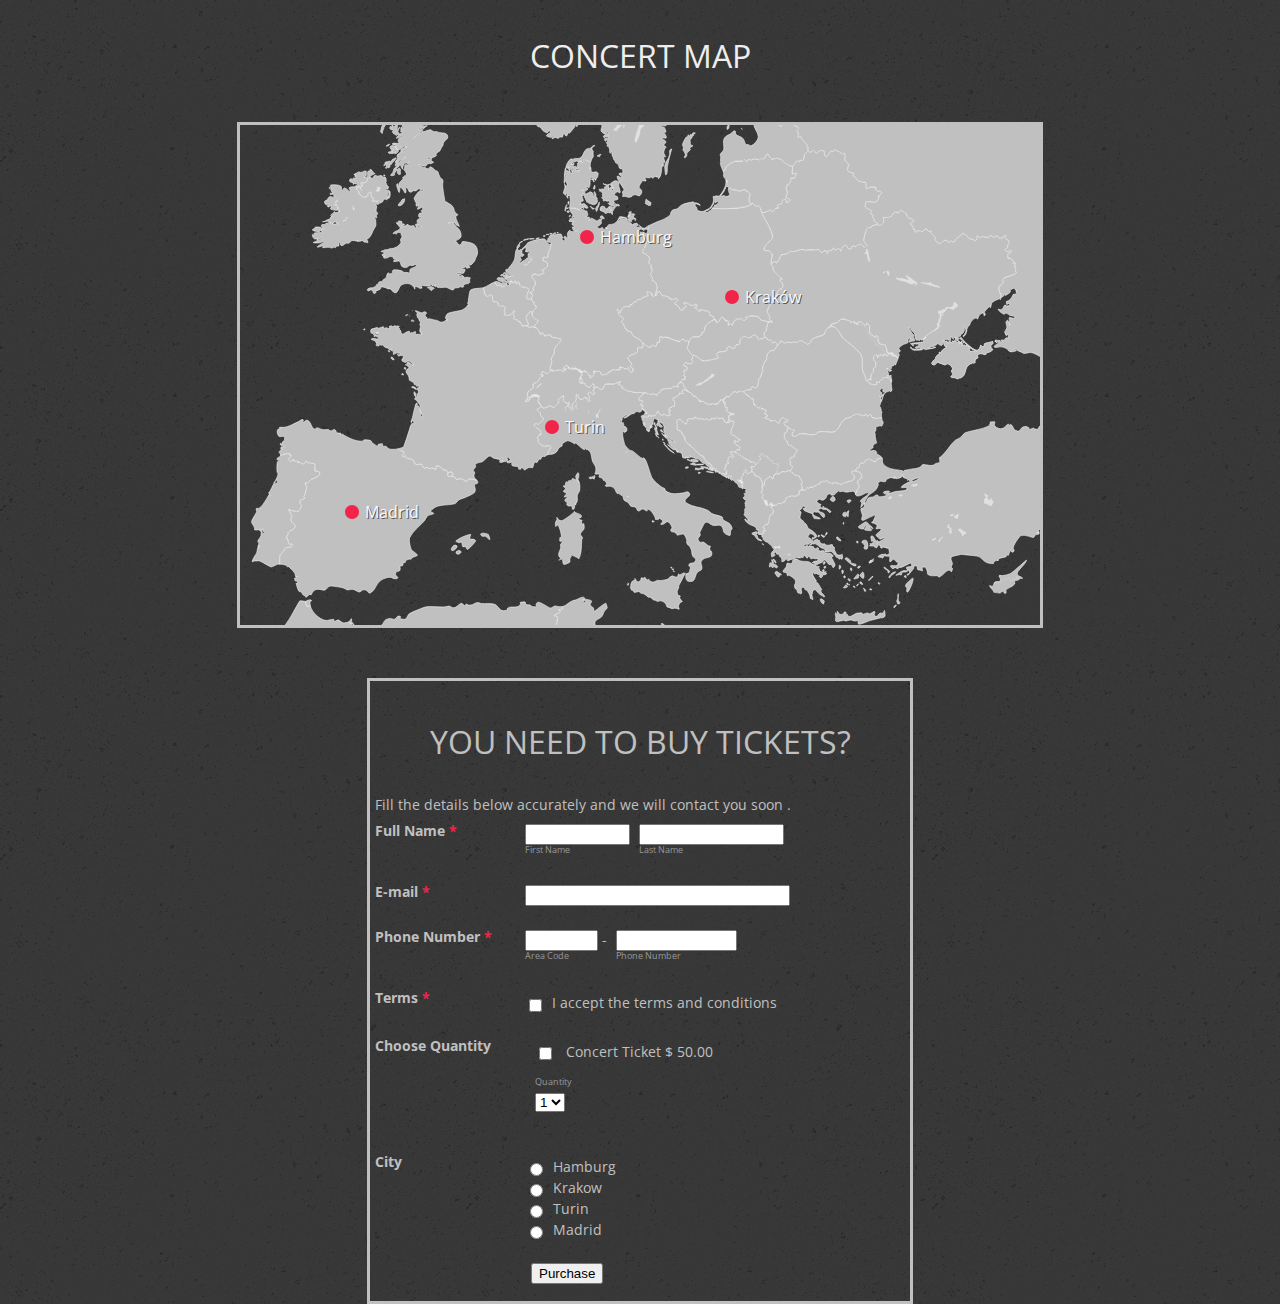
<file: css3-transitions-animations-practice/index.html>
<!DOCTYPE html>
<html>

<head>
    <title>CSS3 Transitions and Animations — Practice</title>
    <meta name="viewport" content="width=device-width, initial-scale=1.0" />
    <meta charset="utf-8" />
    <link href="css/reset.css" rel="stylesheet" />
    <link href="https://fonts.googleapis.com/css?family=Open+Sans:300" rel="stylesheet" />
    <link href="css/style.css" rel="stylesheet" />
    <link type="text/css" rel="stylesheet" href="https://cdn.jotfor.ms/css/styles/nova.css?3.3.18415" />
</head>

<body>
    <h2>Concert Map</h2>

    <div id="concert-map" class="concert-map">
        <div class="pin madrid">
            <span class="town">Madrid</span>
            <div class="popover">
                <p class="place">Wizink Center</p>
                <p class="date">October 7, 2017</p>
                <a class="button" href="#feedbackFormModal">Buy tickets</a>
            </div>
        </div>

        <div class="pin turin">
            <span class="town">Turin</span>
            <div class="popover">
                <p class="place">Pala Alpitour</p>
                <p class="date">October 14, 2017</p>
                <a class="button" href="#feedbackFormModal">Buy tickets</a>
            </div>
        </div>
        <div class="pin hamburg">
            <span class="town">Hamburg</span>
            <div class="popover">
                <p class="place">Barclaycard Arena</p>
                <p class="date">November 6, 2017</p>
                <a class="button" href="#feedbackFormModal">Buy tickets</a>
            </div>
        </div>
        <div class="pin krakow">
            <span class="town">Kraków</span>
            <div class="popover">
                <p class="place">Tauron Arena</p>
                <p class="date">November 12, 2017</p>
                <a class="button" href="#feedbackFormModal">Buy tickets</a>
            </div>
        </div>
    </div>


    <section id="feedbackFormModal">
    
    <form class="jotform-form" method="post" accept-charset="utf-8" autocomplete="on">

        <div role="dialog" class="form-all">
            <ul class="form-section page-section">
                <li id="cid_14" class="form-input-wide" data-type="control_head">
                    <div class="form-header-group header-default">
                        <div class="header-text httal htvam">
                            <h2 id="header_14" class="form-header" data-component="header">
                                You need to Buy Tickets?
                            </h2>
                            <div id="subHeader_14" class="form-subHeader">
                                Fill the details below accurately and we will contact you soon
                                .
                            </div>
                        </div>
                    </div>
                </li>
                <li class="form-line jf-required" data-type="control_fullname" id="id_1">
                    <label class="form-label form-label-left form-label-auto" id="label_1" for="first_1">
                        Full Name <span class="form-required"> * </span>
                    </label>
                    <div id="cid_1" class="form-input jf-required">
                        <div data-wrapper-react="true">
                            <span class="form-sub-label-container" style="vertical-align: top;" data-input-type="first">
                                <input type="text" id="first_1" name="q1_fullName1[first]"
                                    class="form-textbox validate[required]" size="10" value="" data-component="first"
                                    aria-labelledby="label_1 sublabel_1_first" required="" />
                                <label class="form-sub-label" for="first_1" id="sublabel_1_first"
                                    style="min-height: 13px;" aria-hidden="false">
                                    First Name
                                </label>
                            </span>
                            <span class="form-sub-label-container" style="vertical-align: top;" data-input-type="last">
                                <input type="text" id="last_1" name="q1_fullName1[last]"
                                    class="form-textbox validate[required]" size="15" value="" data-component="last"
                                    aria-labelledby="label_1 sublabel_1_last" required="" />
                                <label class="form-sub-label" for="last_1" id="sublabel_1_last"
                                    style="min-height: 13px;" aria-hidden="false">
                                    Last Name
                                </label>
                            </span>
                        </div>
                    </div>
                </li>
                <li class="form-line jf-required" data-type="control_email" id="id_3">
                    <label class="form-label form-label-left form-label-auto" id="label_3" for="input_3">
                        E-mail <span class="form-required"> * </span>
                    </label>
                    <div id="cid_3" class="form-input jf-required">
                        <input type="email" id="input_3" name="q3_email3" class="form-textbox validate[required, Email]"
                            size="30" value="" placeholder=" " data-component="email" aria-labelledby="label_3"
                            required="" />
                    </div>
                </li>
                <li class="form-line jf-required" data-type="control_phone" id="id_5">
                    <label class="form-label form-label-left form-label-auto" id="label_5" for="input_5_area">
                        Phone Number <span class="form-required"> * </span>
                    </label>
                    <div id="cid_5" class="form-input jf-required">
                        <div data-wrapper-react="true">
                            <span class="form-sub-label-container" style="vertical-align: top;"
                                data-input-type="areaCode">
                                <input type="tel" id="input_5_area" name="q5_phoneNumber5[area]"
                                    class="form-textbox validate[required]" size="6" value="" data-component="areaCode"
                                    aria-labelledby="label_5 sublabel_5_area" required="" />
                                <span class="phone-separate" aria-hidden="true"> - </span>
                                <label class="form-sub-label" for="input_5_area" id="sublabel_5_area"
                                    style="min-height: 13px;" aria-hidden="false">
                                    Area Code
                                </label>
                            </span>
                            <span class="form-sub-label-container" style="vertical-align: top;" data-input-type="phone">
                                <input type="tel" id="input_5_phone" name="q5_phoneNumber5[phone]"
                                    class="form-textbox validate[required]" size="12" value="" data-component="phone"
                                    aria-labelledby="label_5 sublabel_5_phone" required="" />
                                <label class="form-sub-label" for="input_5_phone" id="sublabel_5_phone"
                                    style="min-height: 13px;" aria-hidden="false">
                                    Phone Number
                                </label>
                            </span>
                        </div>
                    </div>
                </li>
                <li class="form-line jf-required" data-type="control_checkbox" id="id_11">
                    <label class="form-label form-label-left form-label-auto" id="label_11" for="input_11">
                        Terms <span class="form-required"> * </span>
                    </label>
                    <div id="cid_11" class="form-input jf-required">
                        <div class="form-single-column" role="group" aria-labelledby="label_11"
                            data-component="checkbox">
                            <span class="form-checkbox-item" style="clear: left;">
                                <input type="checkbox" class="form-checkbox validate[required]" id="input_11_0"
                                    name="q11_terms[]" value="I accept the terms and conditions" required="" />
                                <label id="label_input_11_0" for="input_11_0">
                                    I accept the terms and conditions
                                </label>
                            </span>
                        </div>
                    </div>
                </li>
                <li class="form-line" data-type="control_payment" id="id_15" data-payment="true">
                    <label class="form-label form-label-left form-label-auto" id="label_15" for="input_15">
                        Choose Quantity
                    </label>
                    <div id="cid_15" class="form-input">
                        <div data-wrapper-react="true">
                            <div class="filter-container"></div>
                            <input type="hidden" name="simple_fpc" data-payment_type="payment" data-component="payment1"
                                value="15" />
                            <input type="hidden" name="payment_total_checksum" id="payment_total_checksum"
                                data-component="payment2" />
                            
                            <div data-wrapper-react="true">
                                <span class="form-product-item" categories="non-categorized" pid="1001"
                                    style="display: block;">
                                    <div data-wrapper-react="true" class="form-product-item-detail">
                                        <input type="checkbox" class="form-checkbox form-product-input"
                                            id="input_15_1001" name="q15_chooseQuantity[][id]" value="1001" />
                                        <label for="input_15_1001" class="form-product-container">
                                            <span data-wrapper-react="true">
                                                <span class="form-product-name" id="product-name-input_15_1001">
                                                    Concert Ticket
                                                </span>
                                                <span class="form-product-details">
                                                    <b>
                                                        <span data-wrapper-react="true">
                                                            $ <span id="input_15_1001_price"> 50.00 </span>
                                                        </span>
                                                    </b>
                                                </span>
                                            </span>
                                        </label>
                                        <br />
                                        <br />
                                        <span class="form-sub-label-container" style="vertical-align: top;">
                                            <label class="form-sub-label" for="input_15_quantity_1001_0"
                                                style="min-height: 13px;" aria-hidden="false">
                                                Quantity
                                            </label>
                                            <select class="form-dropdown"
                                                name="q15_chooseQuantity[special_1001][item_0]"
                                                id="input_15_quantity_1001_0">
                                                <option value="1"> 1 </option>
                                                <option value="2"> 2 </option>
                                                <option value="3"> 3 </option>
                                                <option value="4"> 4 </option>
                                                <option value="5"> 5 </option>
                                                <option value="6"> 6 </option>
                                                <option value="7"> 7 </option>
                                                <option value="8"> 8 </option>
                                            </select>
                                        </span>
                                    </div>
                                </span>
                                <br />
                            </div>
                        </div>
                    </div>
                </li>
                <li class="form-line" data-type="control_radio" id="id_19">
                    <label class="form-label form-label-left form-label-auto" id="label_19" for="input_19">
                        City
                    </label>
                    <div id="cid_19" class="form-input">
                        <div class="form-single-column" role="group"  data-component="radio">
                            <span class="form-radio-item" style="clear: left;">
                                <span class="dragger-item"> </span>
                                <input type="radio" class="form-radio" value="Hamburg" />
                                <label id="label_input_19_0" for="input_19_0">
                                    Hamburg
                                </label>
                            </span>
                            <span class="form-radio-item" style="clear: left;">
                                <span class="dragger-item"> </span>
                                <input type="radio" class="form-radio" value="Krakow" />
                                <label id="label_input_19_1" for="input_19_1"> Krakow </label>
                            </span>
                            <span class="form-radio-item" style="clear: left;">
                                <span class="dragger-item"> </span>
                                <input type="radio" class="form-radio" value="Turin" />
                                <label id="label_input_19_2" for="input_19_2"> Turin </label>
                            </span>
                            <span class="form-radio-item" style="clear: left;">
                                <span class="dragger-item"> </span>
                                <input type="radio" class="form-radio"  value="Madrid" />
                                <label id="label_input_19_3" for="input_19_3"> Madrid </label>
                            </span>
                        </div>
                    </div>
                </li>
                <li class="form-line" data-type="control_button" id="id_13">
                    <div id="cid_13" class="form-input-wide">
                        <div style="margin-left: 156px;" data-align="auto"
                            class="form-buttons-wrapper form-buttons-auto jsTest-button-wrapperField">
                            <button id="input_13" type="submit"
                                class="form-submit-button submit-button jf-form-buttons jsTest-submitField"
                                data-component="button" data-content="">
                                Purchase
                            </button>
                        </div>
                    </div>
                </li>
                <li style="display: none;">
                    Should be Empty: <input type="text" name="website" value="" />
                </li>
            </ul>
        </div>
    </form>
    </section>
</body>

</html>
</file>
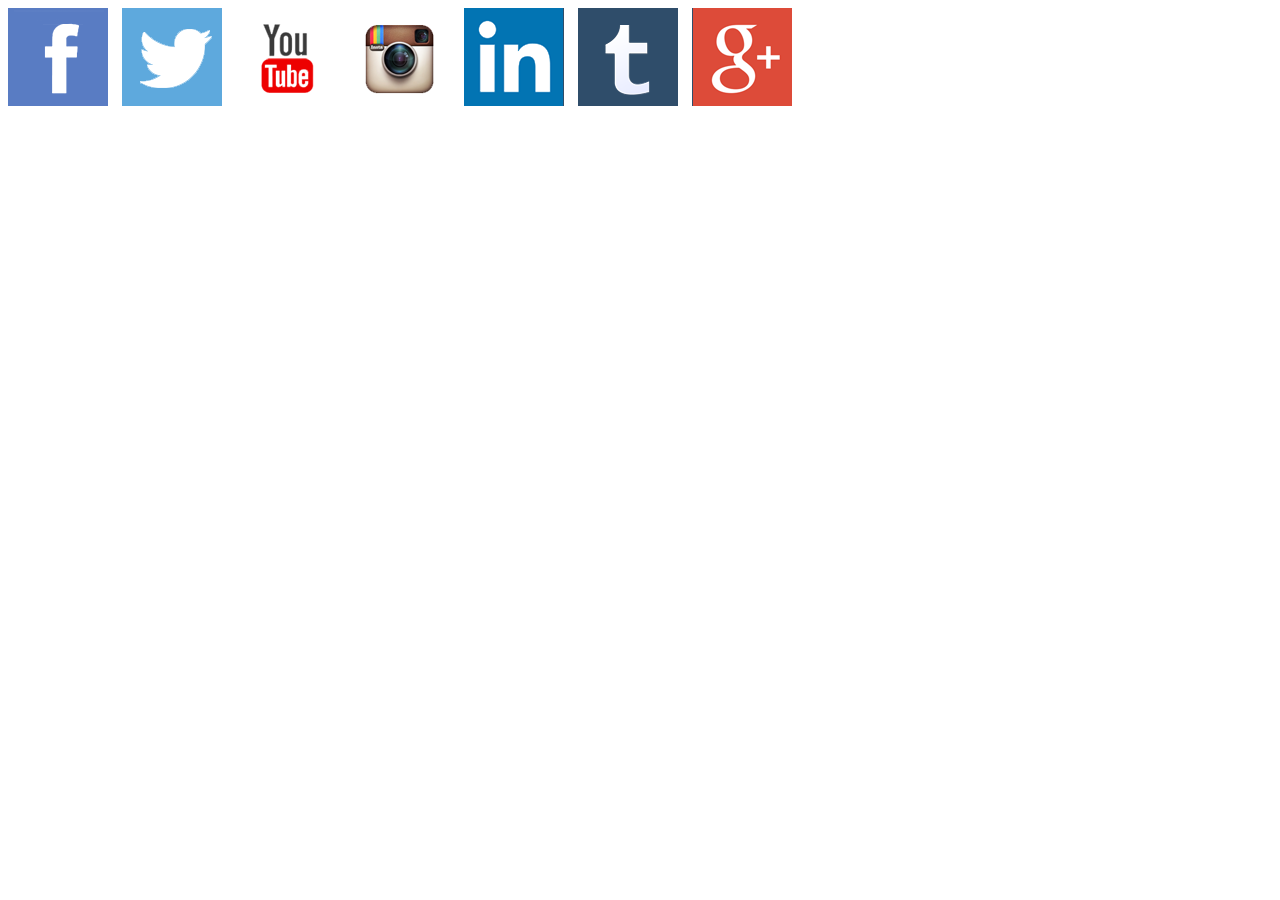
<file: Lect_9_task/index.html>
<!DOCTYPE html>
<html>
 <head>
  <meta charset="utf-8">
  <title>Соціальні мережі</title>
  <link rel="stylesheet" href="style.css">
 </head>
 <body>
    <a href="#" class="facebook"></a>
<a href="#" class="twitter"></a>
<a href="#" class="youtube"></a>
<a href="#" class="instagram"></a>
<a href="#" class="linkedin"></a>
<a href="#" class="tumblr"></a>
<a href="#" class="google"></a>
</body>
</html>
</file>
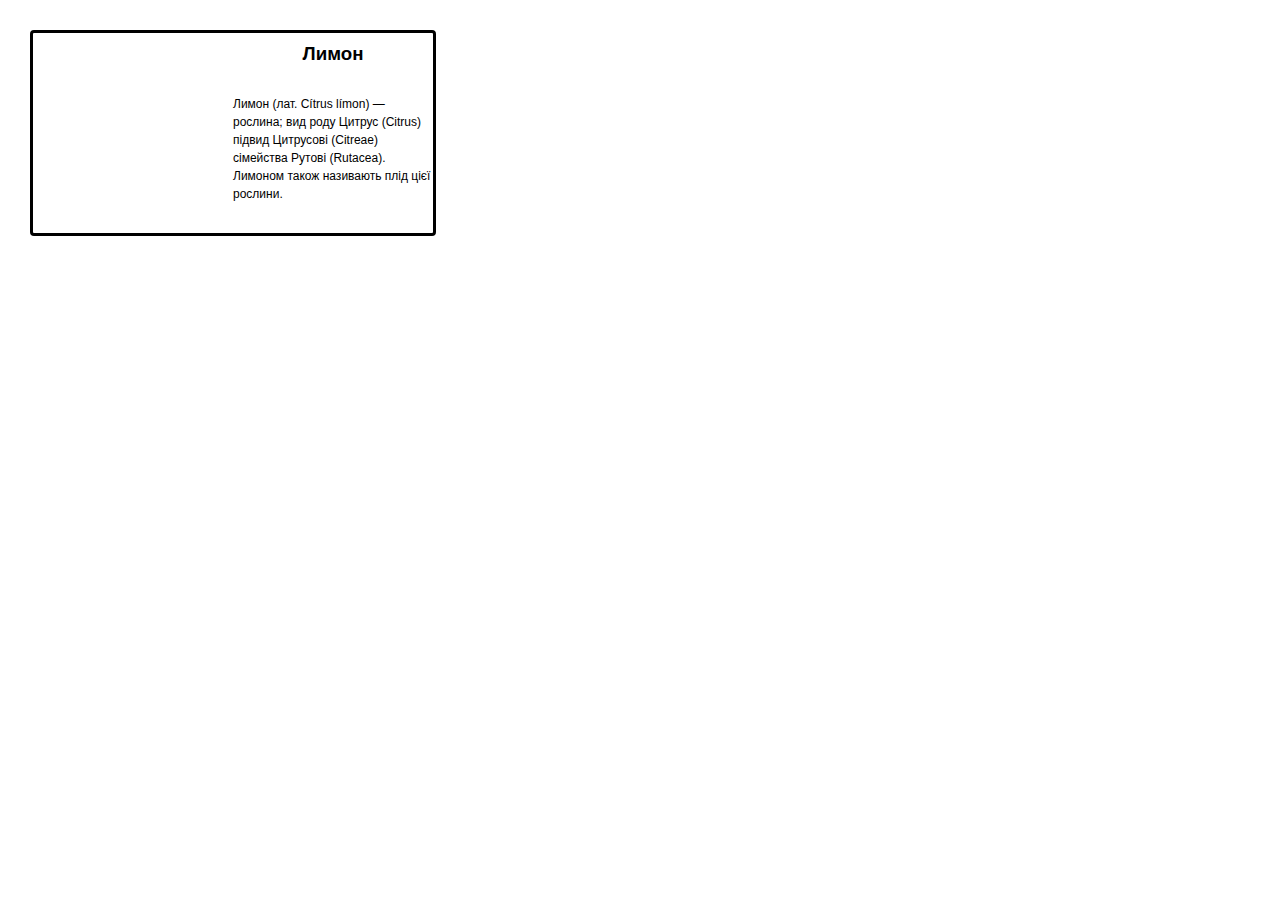
<file: Lab_4/task1.1/index.html>
<!DOCTYPE html>
<html lang="en">
<head>
    <meta charset="UTF-8">
    <title>Title</title>
    <link rel="stylesheet" href="styles.css">
</head>
<body>
    <div class="myblock">
        <div class="lemon"></div>
        <div class="about-lemon">
            <h3>Лимон</h3>
            <p>Лимон (лат. Cítrus límon) — рослина; вид роду Цитрус (Citrus) підвид Цитрусові (Citreae) сімейства Рутові (Rutacea). Лимоном також називають плід цієї рослини.</p>
        </div>
    </div>
</body>
</html>
</file>
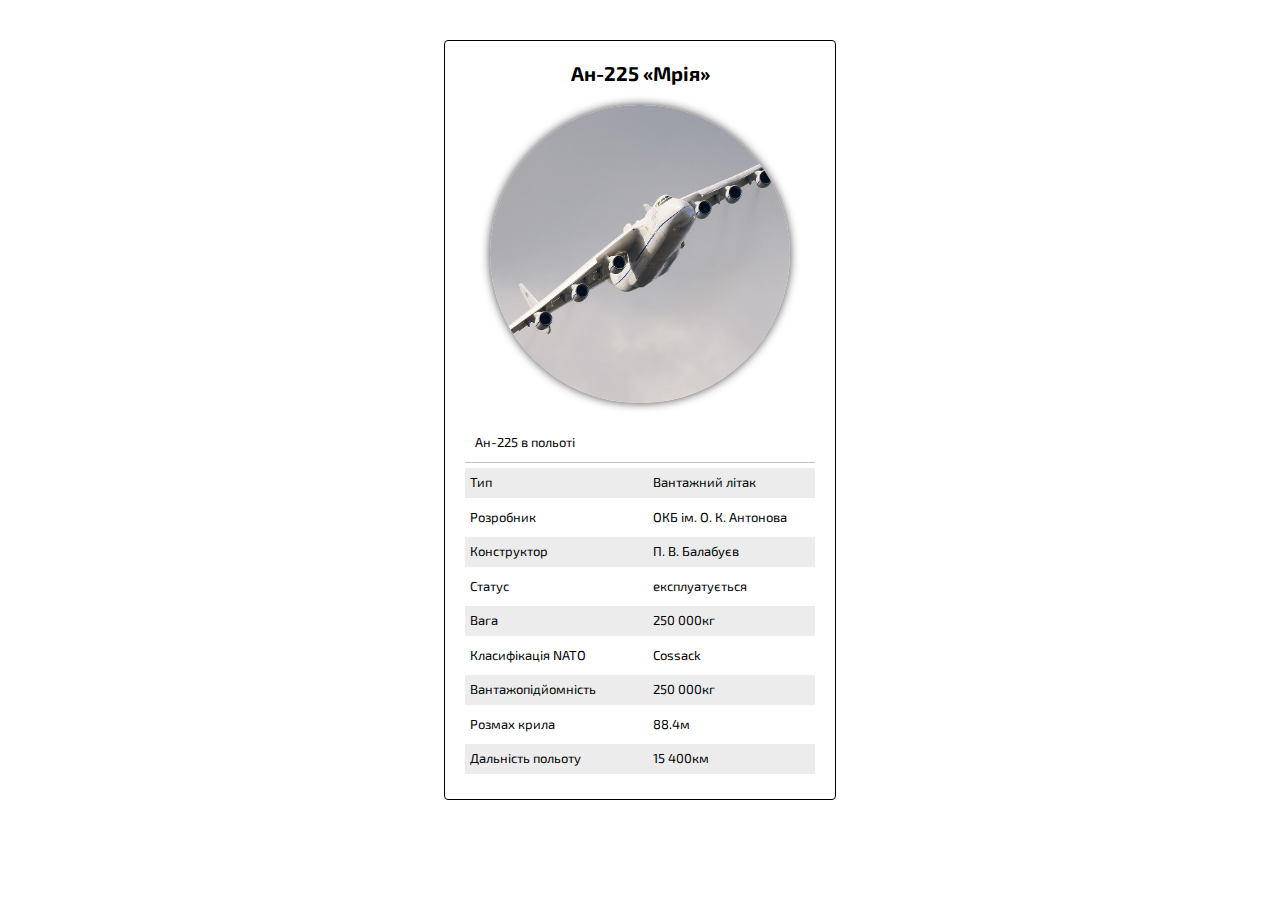
<file: Lab_4/task1.2/index.html>
<!DOCTYPE html>
<html lang="en">
<head>
    <meta charset="UTF-8">
    <title>Мрія</title>
    <link rel="stylesheet" href="styles.css">
    <link href="https://fonts.googleapis.com/css?family=Exo+2:400,700" rel="stylesheet">
</head>
<body>
    <div class="wrap">
        <h1>Ан-225 «Мрія»</h1>
        <img src="images/cossacs.jpg" alt="Ан-225">
        <p class="info">Ан-225 в польоті</p>
        <p><span class="side">Тип</span> 	Вантажний літак</p>
        <p><span class="side">Розробник</span> ОКБ ім. О. К. Антонова</p>
        <p><span class="side">Конструктор</span> 	П. В. Балабуєв</p>
        <p><span class="side">Статус</span> 	експлуатується</p>
        <p><span class="side">Вага</span> 250 000кг</p>
        <p><span class="side">Класифікація NATO</span> Cossack</p>
        <p><span class="side">Вантажопідйомність</span> 250 000кг</p>
        <p><span class="side">Розмах крила</span> 88.4м</p>
        <p><span class="side">Дальність польоту</span> 15 400км</p>
    </div>
</body>
</html>
</file>
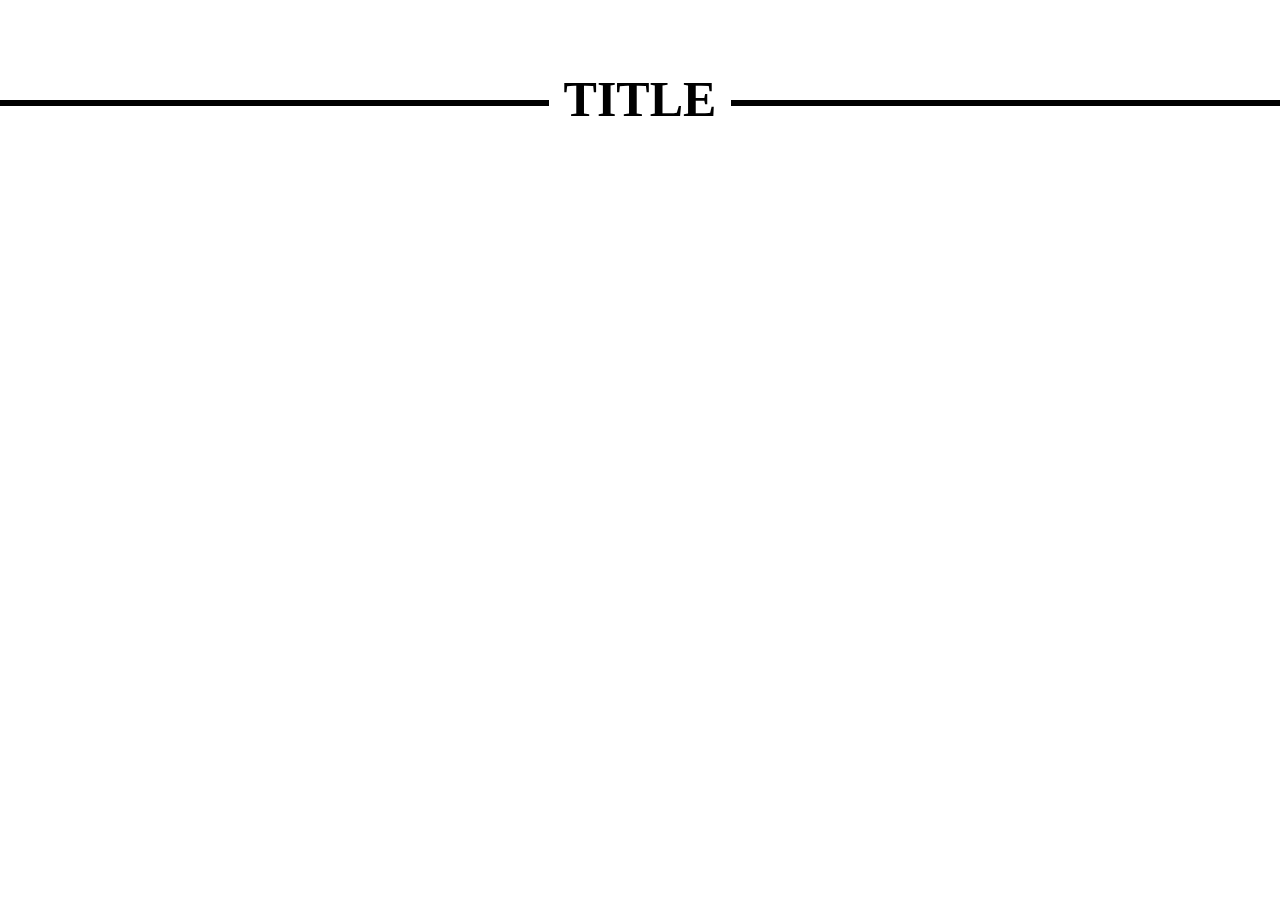
<file: Lab_4/task2.1/index.html>
<!DOCTYPE html>

<html lang="uk">
<head>
  <meta charset="UTF-8"> 
     <link rel="stylesheet" href="styles.css">
     <link href="https://fonts.googleapis.com/css?family=PT+Sans&display=swap" rel="stylesheet">
</head>

<body>
<div class="box">
   <h1>Title</h1>
</div>

</body>

</html>
</file>
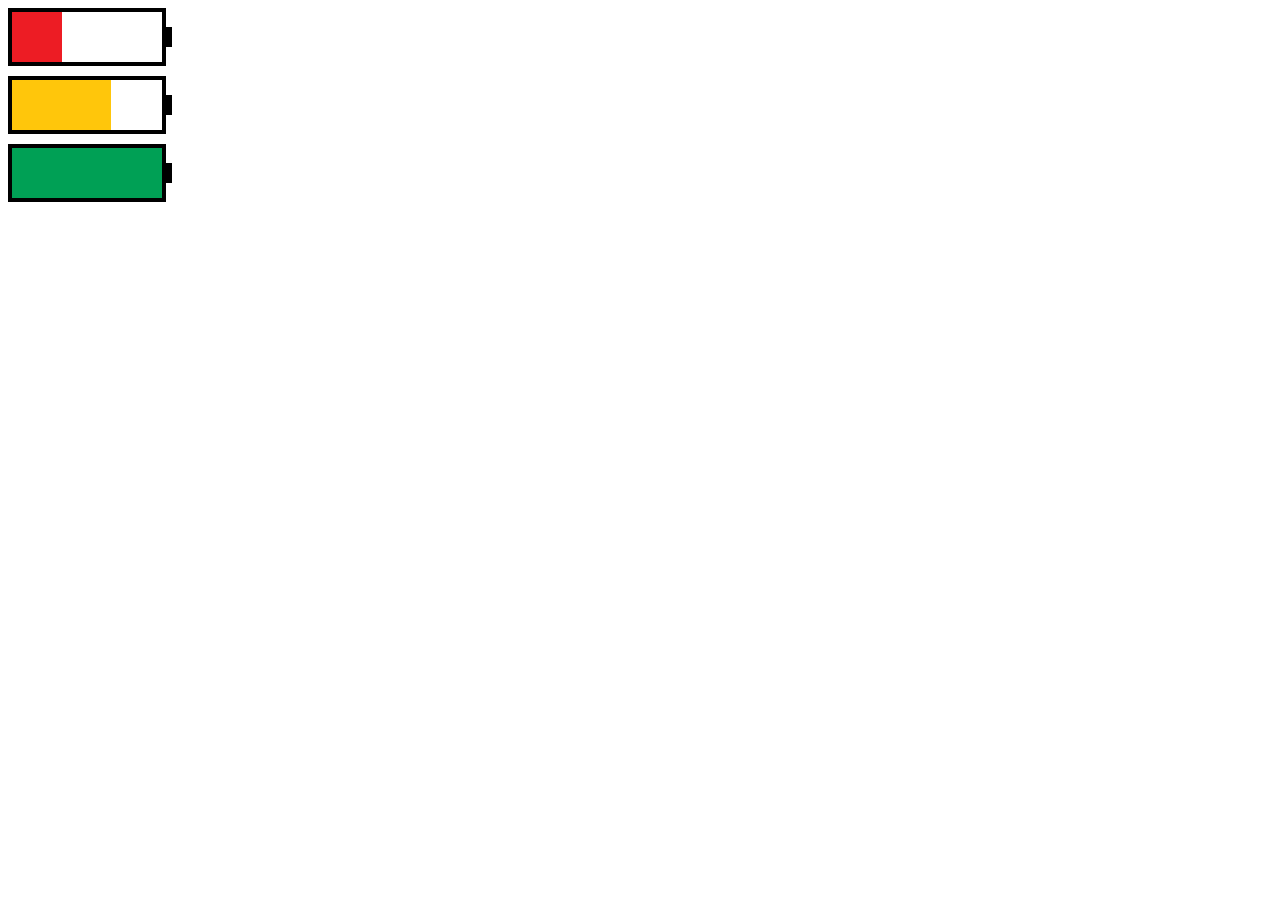
<file: Lab_4/task2.2/index.html>
<!DOCTYPE html>
<html>
 <head>
  <meta charset="utf-8">
  <title>Батарейка</title>
  <link rel="stylesheet" href="styles.css">
 </head>
 <body>
  <div class="b low"></div>
  <div class="b medium"></div>
  <div class="b high"></div>
 </body>
</html>
</file>
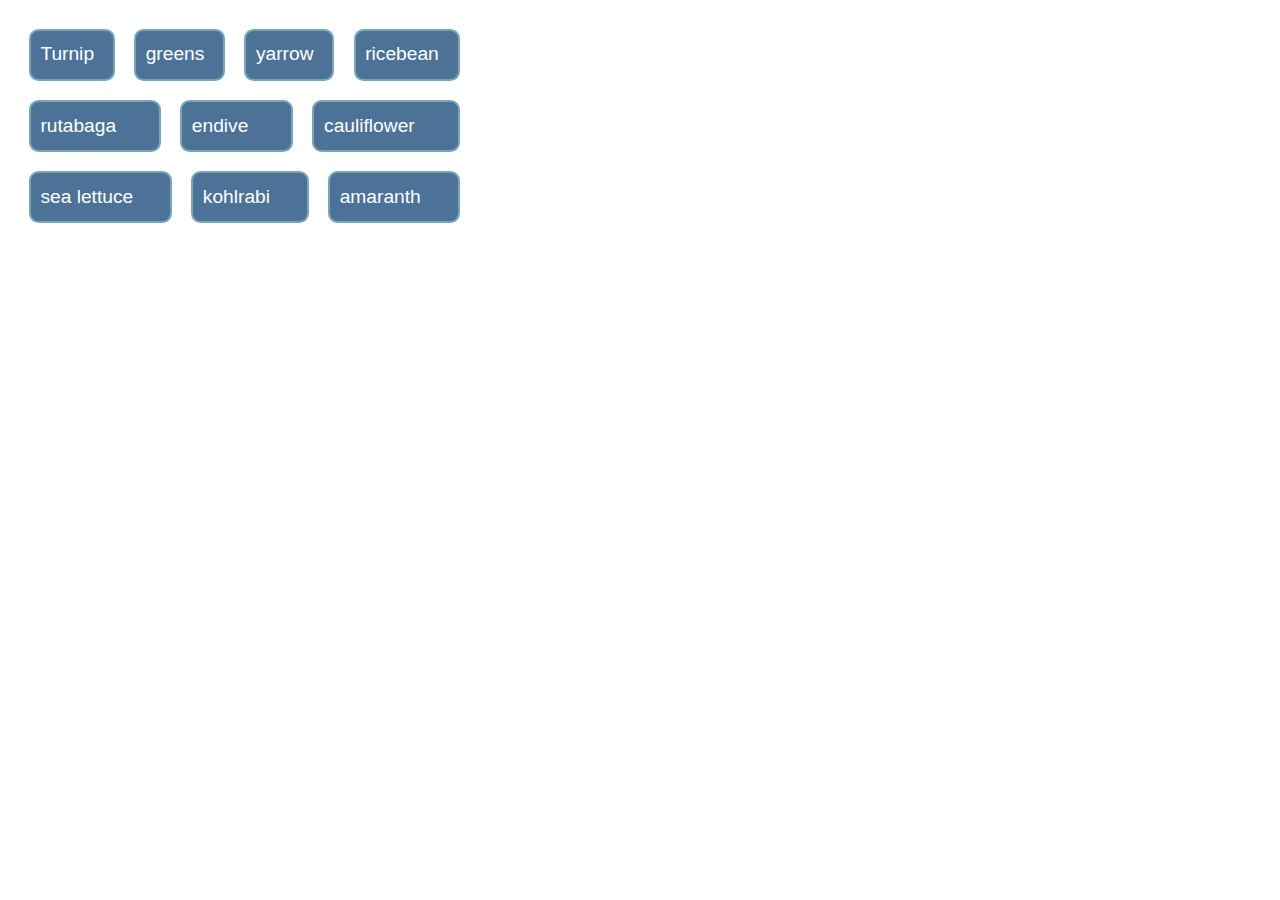
<file: Lect_10_task/flexbox-layout-four/index.html>
<!DOCTYPE html>
<html lang="en" >
<head>
  <meta charset="UTF-8">
  <title>CodePen - FLEXBOX LAYOUT FOUR</title>
  <link rel="stylesheet" href="./style.css">

</head>
<body>
<!-- partial:index.partial.html -->
<!doctype html>

<html lang="en">

<head>
    <meta charset="utf-8">
    <title>Flexbox: Task 4</title>
</head>

<body>

  <ul>
    <li>Turnip</li>
    <li>greens</li>
    <li>yarrow</li>
    <li>ricebean</li>
    <li>rutabaga</li>
    <li>endive</li>
    <li>cauliflower</li>
    <li>sea lettuce</li>
    <li>kohlrabi</li>
    <li>amaranth</li>
  </ul>

</body>

</html>
<!-- partial -->
  
</body>
</html>
</file>
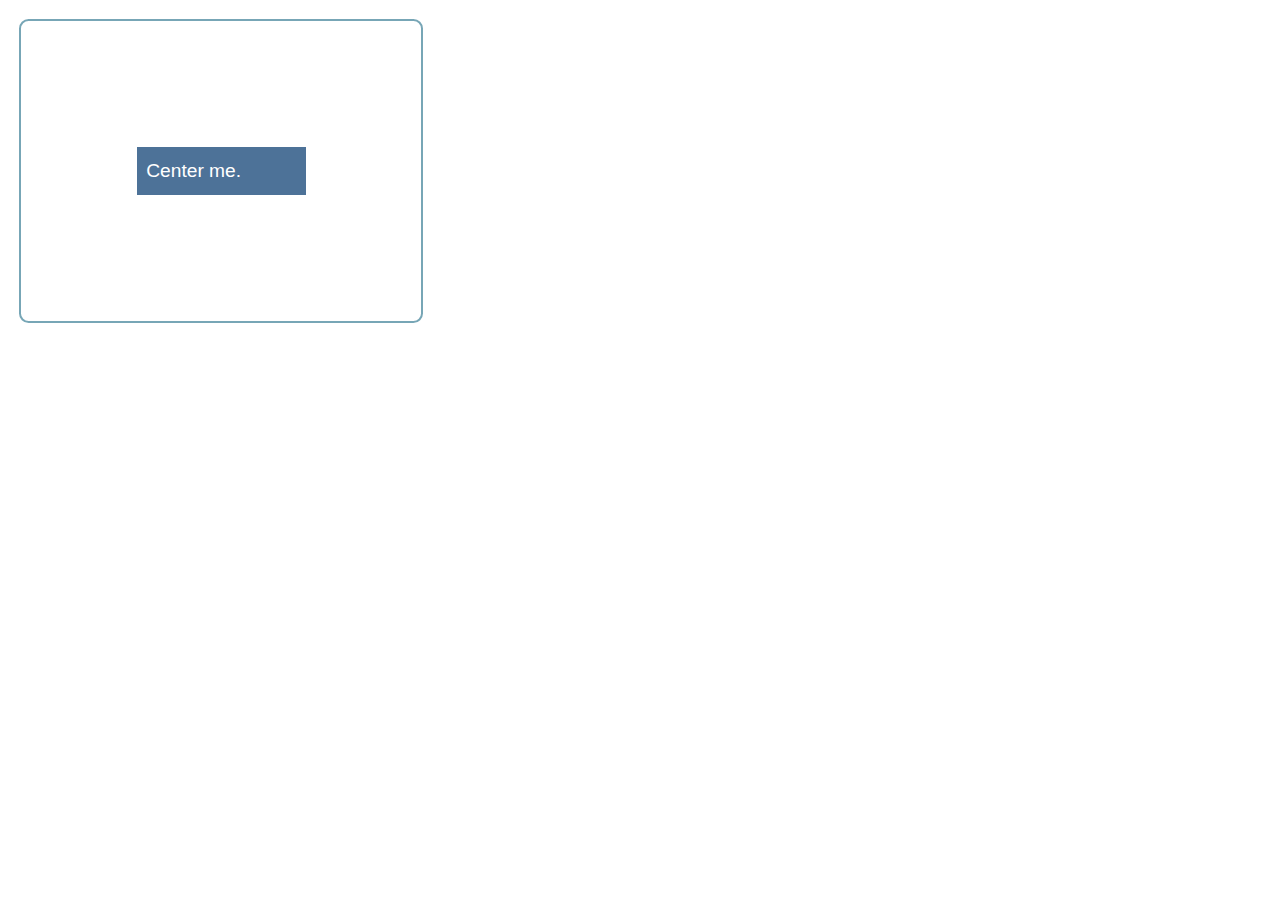
<file: Lect_10_task/flexbox-layout-three/index.html>
<!DOCTYPE html>
<html lang="en" >
<head>
  <meta charset="UTF-8">
  <title>CodePen - FLEXBOX LAYOUT THREE</title>
  <link rel="stylesheet" href="./style.css">

</head>
<body>
<!-- partial:index.partial.html -->
<!doctype html>

<html lang="en">

<head>
    <meta charset="utf-8">
    <title>Flexbox: Task 3</title>
</head>

<body>

  <div class="parent">
    <div class="child">Center me.</div>
  </div>

</body>

</html>
<!-- partial -->
  
</body>
</html>
</file>
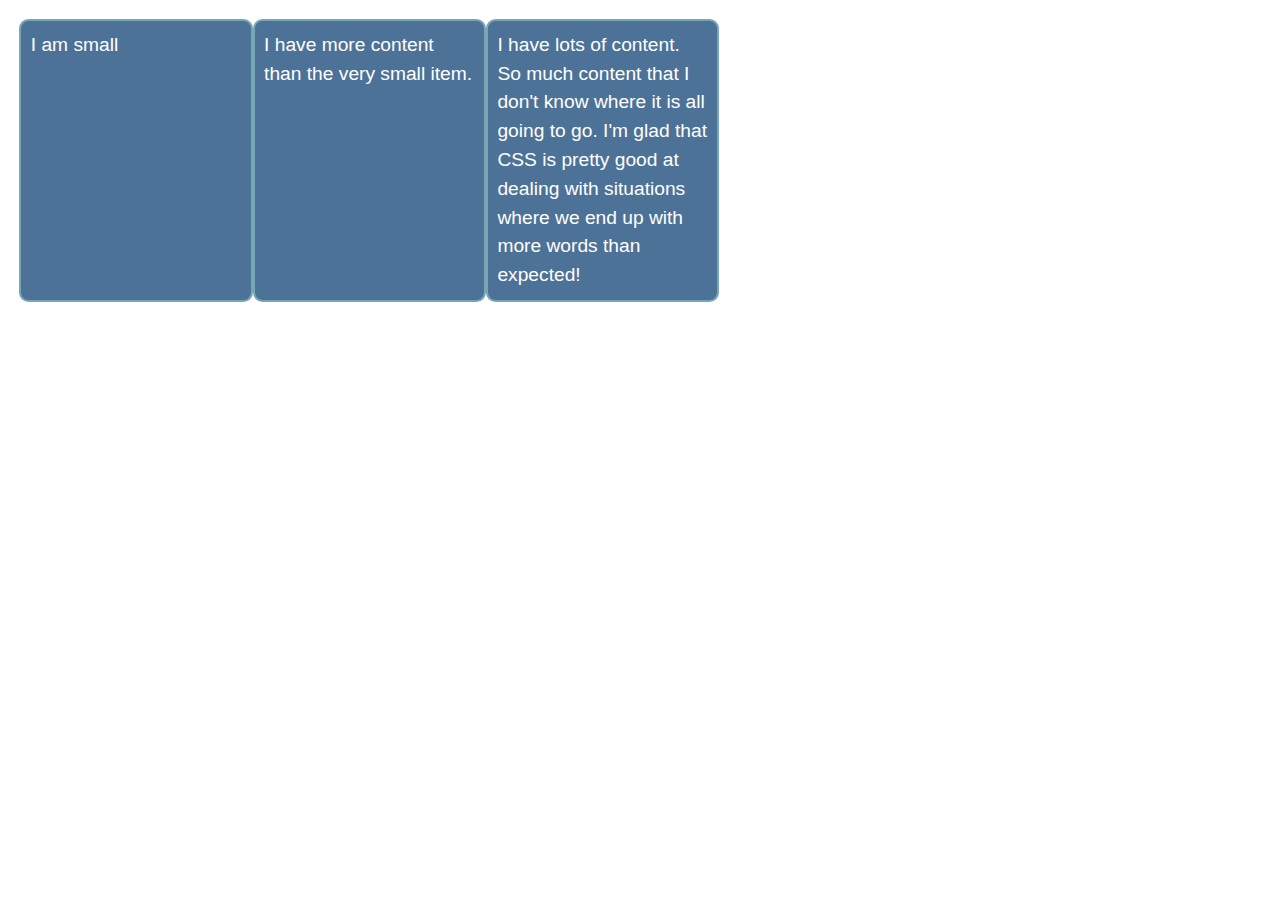
<file: Lect_10_task/flexbox-layout-two/index.html>
<!DOCTYPE html>
<html lang="en" >
<head>
  <meta charset="UTF-8">
  <title>CodePen - FLEXBOX LAYOUT TWO</title>
  <link rel="stylesheet" href="./style.css">

</head>
<body>
<!-- partial:index.partial.html -->
<!doctype html>

<html lang="en">

<head>
    <meta charset="utf-8">
    <title>Flexbox: Task 2</title>

</head>

<body>

  <ul>
    <li>I am small</li>
    <li>I have more content than the very small item.</li>
    <li>I have lots of content. So much content that I don't know where it is all going to go. I'm glad that CSS is pretty good at dealing with situations where we end up with more words than expected!</li>
  </ul>

</body>

</html>
<!-- partial -->
  
</body>
</html>
</file>
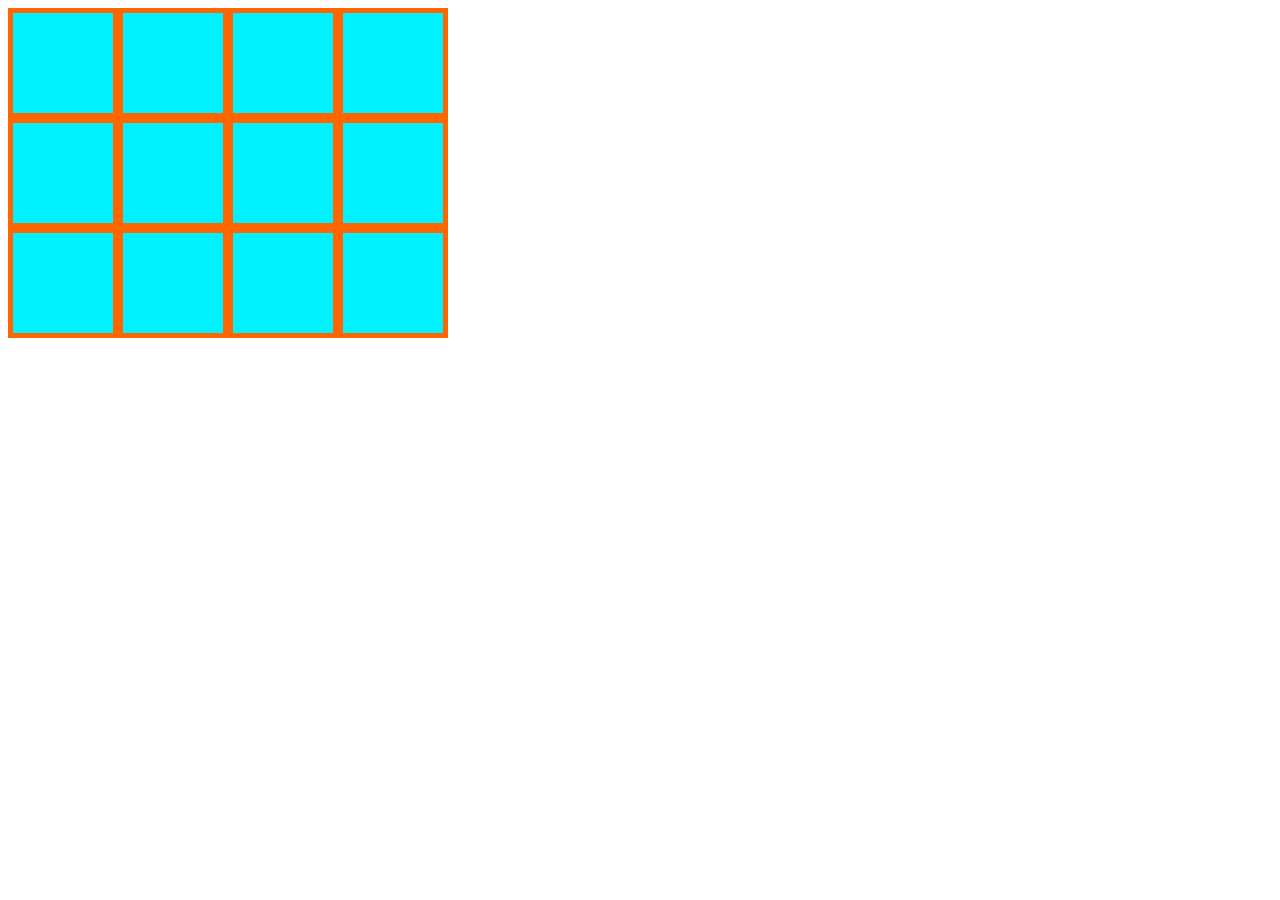
<file: Lect_7_task/task_1/index.html>
<!DOCTYPE html>
<html>
 <head>
  <meta charset="utf-8">
  <title>Task 1</title>
  <link rel="stylesheet" href="style.css">
 </head>
 <body>
<div class="parent">
    <div class="rows"></div>
    <div class="rows"></div>
    <div class="rows"></div>
    <div class="rows"></div>
      <div style="clear:left"></div>
    <div class="rows-2"></div>
    <div class="rows-2"></div>
    <div class="rows-2"></div>
    <div class="rows-2"></div>
    <div style="clear:left"></div>
    <div class="rows-3"></div>
    <div class="rows-3"></div>
    <div class="rows-3"></div>
    <div class="rows-3"></div>
      <div style="clear:left"></div>
  </div>
</body>
</html>
</file>
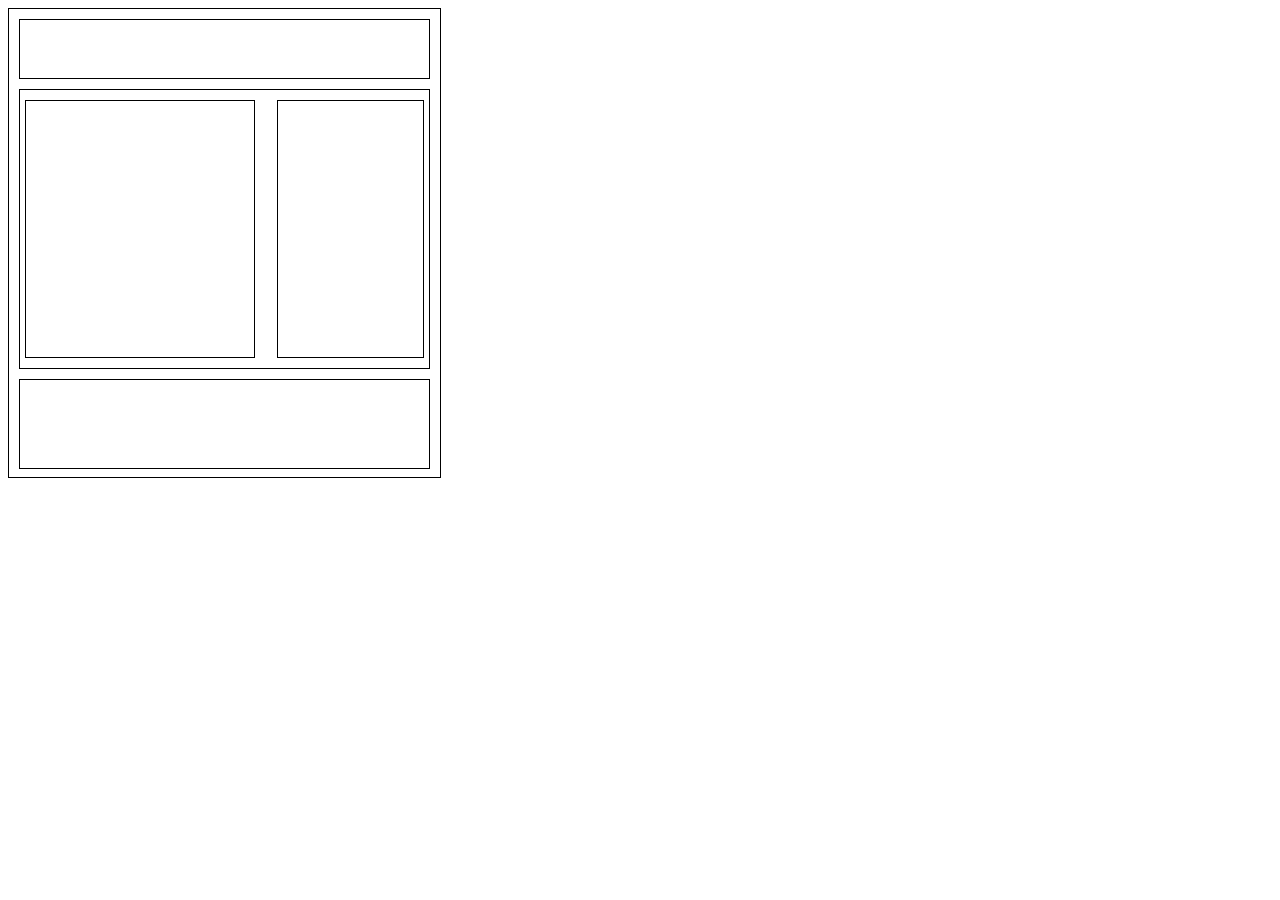
<file: Lect_7_task/task_2/index.html>
<!DOCTYPE html>
<html>
 <head>
  <meta charset="utf-8">
  <title>Task 2</title>
  <link rel="stylesheet" href="style.css">
 </head>
 <body>
<div class="fullwrap">
 <div class="header"></div>
 <div class="wrap">
     <div class="main"></div>
     <div class="sidebar"></div>
 </div>
 <div class="footer"></div>
  </div>
</body>
</html>
</file>
<file: css3-transitions-animations-practice/css/style.css>
/*
CSS3 Transitions and Animations - Practice
*/

/* Keyframes */

@keyframes pinBeforeWave{
    from {
        width: 0;
        height: 0;
        margin-left: -2px;
        margin-top: -2px;
    }
    to {
        width: 40px;
        height: 40px;
        margin-left: -21px;
        margin-top: -21px;
        opacity: 0;
    }
}

@keyframes pinAfterWave{
    from {
        width: 0;
        height: 0;
        margin-left: -2px;
        margin-top: -2px;
    }
    to {
        width:66px;
        height: 66px;
        margin-left: -34px;
        margin-top: -34px;
        opacity: 0;

    }
}

/* General */

body {
    font-family: 'Open Sans', Arial, sans-serif;
    font-size: 1em;
    color: #eee;
    background-color: #383838;
    background-image: url(../img/bg.png)
}
h2 {
    text-transform: uppercase;
    text-align: center;
    font-size: 32px;
    margin-top: 40px;
    margin-bottom: 40px;
}

/* Concert Map */

.concert-map {
    width: 800px;
    height: 500px;
    position: relative;
    margin: 50px auto;
    background-image: url(../img/concert-map.svg);
    background-repeat: no-repeat;
    background-size: cover;
    background-position-y: -300px;
    border: 3px solid #c0c0c0;
}
.pin {
    width: 14px;
    height: 14px;
    border-radius: 50%;
    background-color: #f3244a;
    position: absolute;
    cursor: pointer;
}
.pin.madrid {
    top: 380px;
    left: 105px;
}
.pin.turin {
    left: 305px;
    top: 295px;
}
.pin.hamburg {
    left: 340px;
    top: 105px;
}
.pin.krakow {
    left: 485px;
    top: 165px;
}
.pin .town {
    position: absolute;
    top: -1px;
    left: 20px;
    color: #fafafa;
    text-shadow: 1px 1px 0px #555555;
}
.pin .popover {
    visibility: hidden;
    opacity: 0;
    position: absolute;
    min-width: 150px;
    height: auto;
    background: #333;
    padding: 10px;
    bottom: 22px;
    left: -8px;
    box-shadow: 4px 4px 0px 0px rgba(33, 33, 33, 0.2);
    z-index: 3;

    transition: all 0.2s ease-in-out 0.5s;
    transform: rotateY(90deg);
}

.pin:before, .pin:after{
    content:'';
    position: absolute;
    left:50%;
    top:50%;
    display: block;
    border-radius: 50%;
border:1px solid #f3244a;
width: 0;
height: 0;
margin-left: -2px;
margin-top: -2px;
}


.pin:before{
    animation: pinBeforeWave 1s ease-in infinite;
}

.pin:after{
    animation: pinAfterWave 1s ease-in infinite;
}

.pin:before:hover, .pin:after:hover{
animation-play-state: paused;
}

.pin .popover:before {
    content: '';
    width: 10px;
    height: 10px;
    background: #333;
    position: absolute;
    bottom: -5px;
    -webkit-transform: rotateZ(45deg);
    -o-transform: rotateZ(45deg);
    -moz-transform: rotateZ(45deg);
    transform: rotateZ(45deg);
}

.pin:hover .popover{
    visibility: visible;
    opacity: 1;
    transition-delay: 0s;
    transform: rotateY(0deg);
}



.pin .popover .place {
    font-size: 12px;
    font-weight: bold;
    margin-bottom: 5px;
}
.pin .popover .date {
    font-size: 12px;
    font-style: italic;
}
.pin .popover .button {
    display: block;
    padding: 10px;
    margin-top: 10px;
    font-size: 12px;
    text-align: center;
    text-decoration: none;
    text-transform: uppercase;
    color: #fafafa;
    background-color: #f3244a;
    transition: all 0.2s ease-in-out;
}

.pin .popover .button:hover{
    background-color: #e10087;
}




/*Form*/


.form-all {
    font-family: 'Open Sans', sans-serif;
    max-width: 530px;
    width: 100%;
    font-size: 14px;
    border: 3px solid #c0c0c0;
    margin: 0 auto;
    padding: 5px;
}

.form-required{
    color:#f3244a;
}

.form-label.form-label-auto {
    display: inline-block;
    text-align: left;
    color: #c0c0c0;
}

.form-single-column{
    display: table-row;
}


.form-product-item{
    display:inline-block;
    padding:5px 5px 5px 10px;
    position:relative;
    overflow: hidden;
    overflow-y: auto;
    color: #c0c0c0;
}

.form-radio, .form-checkbox{
    vertical-align:middle;
    margin-right : 10px;
    padding:0px;
    
}

.form-radio-item, .form-checkbox-item {
    margin-top:5px;
    float: left;
    display: inline-flex;
}

.form-sub-label-container{
    display:inline-block;
    margin-right:5px;
    color: #c0c0c0;
}
.form-sub-label{
    color:#999999;
    display:block;
    font-size:9px;
    margin-bottom: 3px;
    word-wrap: break-word;
}


.header-text h2, .form-subHeader, .form-checkbox, .form-input{
    color: #c0c0c0;
}

.form-line {
    padding-top: 12px;
    padding-bottom: 12px;
}

.form-label-right {
    width: 150px;
}


  .form-label-left,
  .form-label-right {
    width: 150px;
  }
  .form-label {
    white-space: normal;
  }
  .form-label.form-label-auto {
    display: inline-block;
    float: left;
    text-align: left;
    word-break: break-word;
    width: 150px;
  }
  .form-label-left {
    display: inline-block;
    white-space: normal;
    text-align: left;
  }
  .form-label-right {
    display: inline-block;
    white-space: normal;
    text-align: right;
  }
  .form-label-top {
    white-space: normal;
    display: block;
    float: none;
    text-align: left;
    
  }
  .form-radio-item label:before {
    top: 0;
  }
  .form-label {
    font-weight: bold;
    color: #c0c0c0;
  }
  .form-checkbox-item label,
  .form-radio-item label {
    font-weight: normal;
    
  }
</file>
<file: Lect_9_task/style.css>
a {
  background-image: url(sprite.png);
  background-repeat: no-repeat;
  height: 98px;
  width: 100px;
  display: inline-block;
  margin-right: 10px;
}
a.facebook {
  background-position: left top;
}
a.twitter {
  background-position: -100px top;
}
a.youtube {
  background-position: -200px top;
}
a.instagram {
  background-position: -300px top;
}
a.linkedin {
  background-position: -400px top;
}
a.tumblr {
  background-position: -500px top;
}
a.google {
  background-position: -600px top;
}
</file>
<file: Lab_4/task1.1/styles.css>
* {
    margin: 0;
    padding: 0;
    font-family: Arial, sans-serif;
}
.myblock{
    width: 400px;
    height: 200px;
    border: 3px solid black;
    border-radius: 4px;
    margin: 30px;
}
.lemon {
    width: 180px;
    height: 180px;
    margin: 10px;
    background: url(https://cdn4.iconfinder.com/data/icons/Limon_iContainer/512/Grapefruit.png);
    background-size: contain;
    background-position: 50%;
    border-radius: 5px;
    float: left;
}

.about-lemon h3 {
    text-align: center;
    padding: 10px 0;
}
.about-lemon p {
    font-size: 12px;
    line-height: 150%; 
    margin: 20px 0;
}
</file>
<file: Lab_4/task1.2/styles.css>
* {
    margin: 0;
}

body {
    font-family: 'Exo 2', sans-serif;
}
.wrap {
    width: 350px;
    margin: 40px auto;
    border: 1px solid #000;
    padding: 20px;
    border-radius: 4px;
}
h1{
    font-size: 20px;
    text-align: center;
    margin-bottom: 20px;
}
img{
    width: 300px;
    display: block;
    margin: 20px auto;
    border-radius: 300px;
    box-shadow: 0 0 10px #454545;
}
p{
    font-size: 13px;
    line-height: 150%;
    margin: 5px 0;
    padding: 5px;
}
.info {
    border-bottom: 1px solid #c0c0c0;
    padding: 10px;
}
.side {
    font-weight: 700px;
    width: 180px;
    display: inline-block;
}
p:nth-child(2n) {
    background: #ececec;
}
</file>
<file: Lab_4/task2.1/styles.css>
*{
    margin: 0;
    padding: 0;
    box-sizing: border-box;
  }
h1 {
font-family: serif;
    text-align: center;
    font-size:50px;
    margin-top: 0;
    text-transform: uppercase;
    background-color: #ffffff;
    position: absolute;
    padding:0 15px;
}
.box{
    margin-top: 70px;
    position: relative;
    display:flex;
    justify-content: center;
}
.box:before{
    content:'';
    display:block;
    width: 100%;
    height:6px;
    background-color: black;
    position: absolute;
    top:30px;
}
</file>
<file: Lab_4/task2.2/styles.css>
.b {
    width: 150px;
    height: 50px;
    border: 4px solid #000;
    margin-bottom: 10px;
    position: relative;
   }
   .b::before, .b::after {
    content: '';
    position: absolute;
   }
   .b::after { 
    width: 10px;
    height: 20px;
    background: #000;
    right: -10px; top: 15px;
   }
   .b::before { height: 100%; }
   .low::before { 
    width: 33%;
    background: #ED1C24;
   }
   .medium::before { 
    width: 66%;
    background: #FFC60B;
   }
   .high::before {
    width: 100%;
    background: #00A055;
   }
</file>
<file: Lect_10_task/flexbox-layout-four/style.css>
body {
            background-color: #fff;
            color: #333;
            font: 1.2em / 1.5 Helvetica Neue, Helvetica, Arial, sans-serif;
            padding: 1em;
            margin: 0;
        }

        ul {
          width: 450px;
          list-style:none;
          padding: 0;
          margin: 0;
           display: flex;
align-items:stretch;
justify-content: space-between;
flex-flow: row wrap;
        }

        li {
          background-color: #4D7298;
          border: 2px solid #77A6B6;
          border-radius: .5em;
          color: #fff;
          padding: .5em;
          margin: .5em;
          flex-grow:1;
        }
</file>
<file: Lect_10_task/flexbox-layout-three/style.css>
body {
            background-color: #fff;
            color: #333;
            font: 1.2em / 1.5 Helvetica Neue, Helvetica, Arial, sans-serif;
            padding: 1em;
            margin: 0;
        }

        .parent {
          border: 2px solid #77A6B6;
          border-radius: .5em;
          width: 400px;
          height: 300px;
          display:flex;
 justify-content: center;
align-items: center;
        }

        .child {
          background-color: #4D7298; 
          color: #fff;
          padding: .5em;
          width: 150px;
        }
</file>
<file: Lect_10_task/flexbox-layout-two/style.css>
body {
            background-color: #fff;
            color: #333;
            font: 1.2em / 1.5 Helvetica Neue, Helvetica, Arial, sans-serif;
            padding: 1em;
            margin: 0;
        }

        ul {
          max-width: 700px;
          list-style:none;
          padding: 0;
          margin: 0;
          display:flex;
        }

        li {
          background-color: #4D7298;
          border: 2px solid #77A6B6;
          border-radius: .5em;
          color: #fff;
          padding: .5em;
          flex-basis: 100%
        }
</file>
<file: Lect_7_task/task_1/style.css>
.parent {
    min-height: 20px;
    background: #FF6600;
    width:440px;
  }
  .rows,.rows-2,.rows-3 {
    width: 100px;
    height: 100px;
    background: #00F1FF;
    margin: 5px; 
  }
  .rows{
  float:left;
  }
  .rows-2{
    float:left;
  }
  .rows-3{
    float:left;
  }
</file>
<file: Lect_7_task/task_2/style.css>
*{
    box-sizing: border-box;
  }
  .fullwrap{
    padding: 10px;
    height: 470px;
    width: 433px;
    border:1px solid #000;
  }
  .header{
    height: 60px;
    border:1px solid #000;
  }
  .wrap{
    height: 280px;
    border:1px solid #000;
    margin: 10px 0;
    padding: 10px 5px;
  }
  .main{
    width: 230px;
    border:1px solid #000;
    height: 100%;
    float: left;
  }
  .sidebar{
    width: 147px;
    height: 100%;
    border:1px solid #000;
    float: right;
    margin-left: 20px;
  }
  .footer{
    border:1px solid #000;
    height: 90px;
  }
</file>
